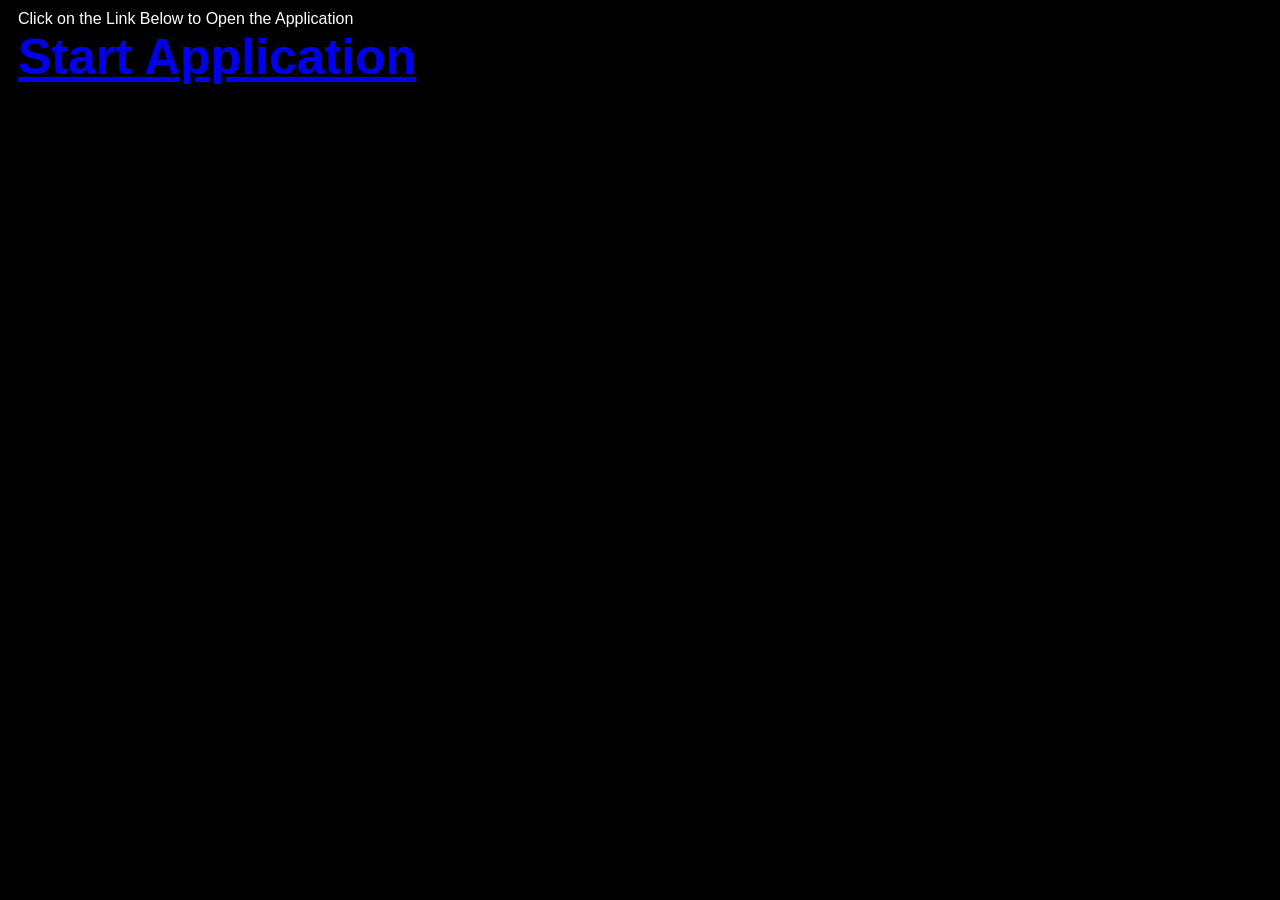
<file: index.html>
<!-- Dedicated to God the Father -->
<!-- All Rights Reserved Christopher Andrew Topalian Copyright 2000-2026 -->
<!-- https://github.com/ChristopherTopalian -->
<!-- https://github.com/ChristopherAndrewTopalian -->
<!-- index.html -->

<html>
<head>
<title> index </title>

<meta charset = 'UTF-8'>

<meta name = 'viewport' content = 'width = device-width, initial-scale = 1.0'>

<style>

body
{
    background-color: rgb(0, 0, 0);
    font-family: Arial;
    color: rgb(255, 255, 255);
}

</style>

<script>

// shortcuts.js

function ge(whichId)
{
    let result = document.getElementById(whichId);
    return result;
}

function ce(whichType)
{
    let result = document.createElement(whichType);
    return result;
}

function ba(whichElement)
{
    let result = document.body.append(whichElement);
    return result;
}

function cl(whichMessage)
{
    let result = console.log(whichMessage);
    return result;
}

function ct(whichText)
{
    let result = document.createTextNode(whichText);
    return result;
}

function gr(whichId)
{
    let result =  ge(whichId).getBoundingClientRect();
    return result;
}

//----//

// Dedicated to God the Father
// All Rights Reserved Christopher Andrew Topalian Copyright 2000-2026
// https://github.com/ChristopherTopalian
// https://github.com/ChristopherAndrewTopalian
// https://sites.google.com/view/CollegeOfScripting

//-//

function makeAppLink()
{
    let theLink = 'CATopalian_JavaScript_Universal_Language.html';

    let mainDiv = ce('div');
    mainDiv.style.display = 'flex';
    mainDiv.style.flexDirection = 'column';
    mainDiv.style.margin = 10 + 'px';
    ba(mainDiv);

    //-//

    let instructions = ce('div');
    instructions.textContent = 'Click on the Link Below to Open the Application';
    mainDiv.append(instructions);

    //-//

    let appLink = ce('a');
    appLink.href = theLink;
    appLink.textContent = 'Start Application';
    appLink.style.fontSize = 50 + 'px';
    appLink.style.fontWeight = 'bold';
    mainDiv.append(appLink);
}

function whenLoaded()
{
    makeAppLink();
}

</script>

</head>

<body onload = 'whenLoaded();'>

</body>

</html>
</file>
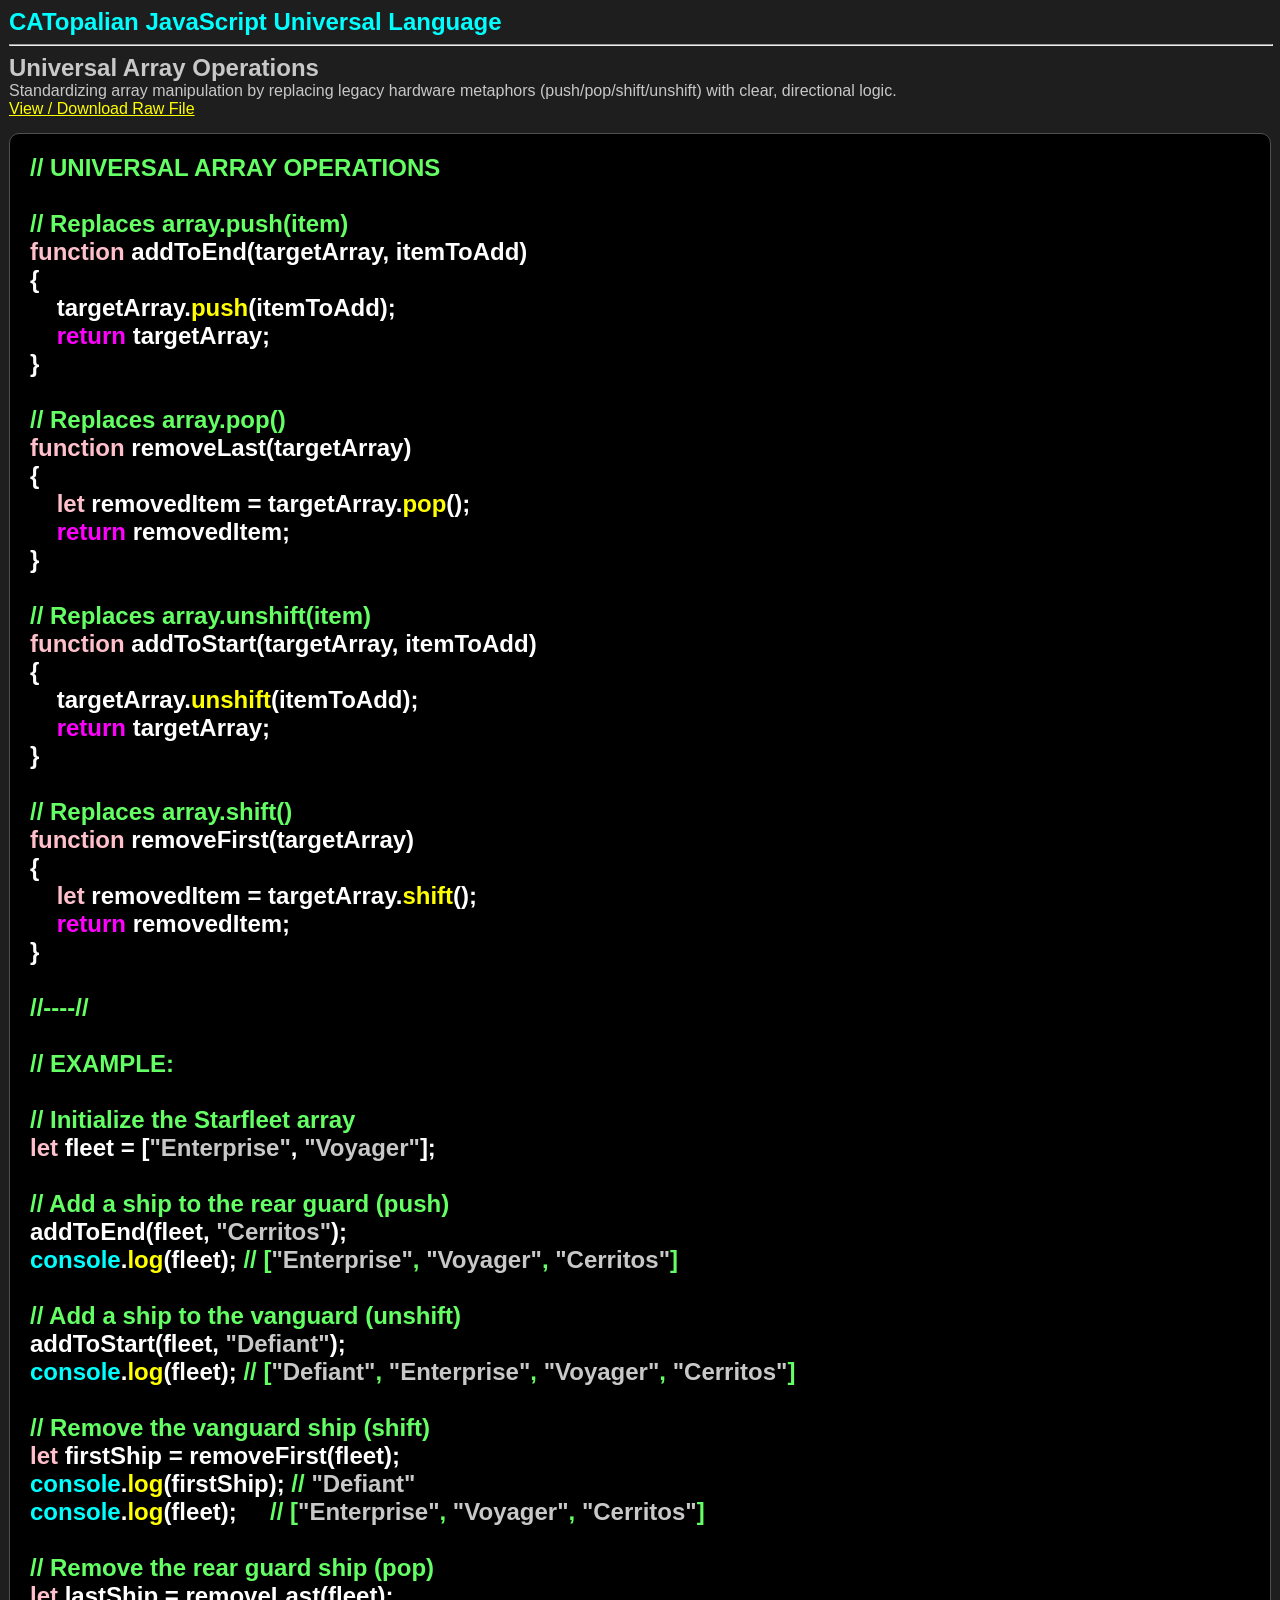
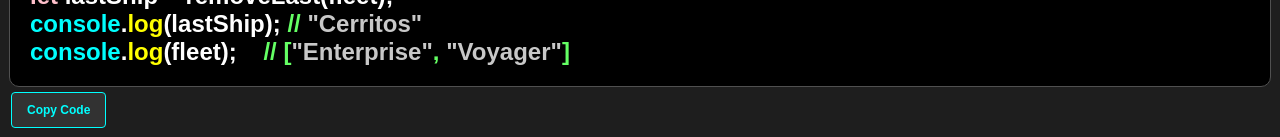
<file: src/html/catopalian_js_universal_array_functional.html>
<!-- Dedicated to God the Father -->
<!-- All Rights Reserved Christopher Andrew Topalian Copyright 2000-2026 -->
<!-- https://github.com/ChristopherTopalian -->
<!-- https://github.com/ChristopherAndrewTopalian -->
<!-- catopalian_js_universal_array_functional.html -->

<!DOCTYPE html>
<html lang="en">
<head>
<title> catopalian js universal array functional </title>

<meta charset="UTF-8">

<meta name="viewport" content="width=device-width, initial-scale=1.0">

<link rel="icon" href="src/media/textures/icons/CATopalian_True_AI_Centered.png" type="image/png">

<link rel="stylesheet" href="../../src/css/style001.css">

<script src="../../src/js/colorer/catopalian_javascript_universal_code_colorer.js"></script>

<script src="../../src/js/sound/sound.js"></script>

<script>

// SHORTCUTS

function ge(whichId)
{
    let result = document.getElementById(whichId);
    return result;
}

function ce(whichType)
{
    let result = document.createElement(whichType);
    return result;
}

function ba(whichElement)
{
    let result = document.body.append(whichElement);
    return result;
}

function cl(whichMessage)
{
    let result = console.log(whichMessage);
    return result;
}

//----//

function copyToClipboard(elementId)
{
    let codeText = ge(elementId).innerText;

    navigator.clipboard.writeText(codeText)
        .then(function()
        {
            cl("Data transmission copied to clipboard.");
        })
        .catch(function(error)
        {
            console.error("Transmission failed: ", error);
        });
}

//----//

// INTERFACE BUILDER
function makeInterface()
{
    let mainContainer = ce('div');
    mainContainer.style.padding = '4px';
    mainContainer.style.fontFamily = 'Arial';
    ba(mainContainer);

    //-//

    // Title & GitHub Link
    let titleAndLink = ce('a');
    titleAndLink.href = 'https://github.com/ChristopherAndrewTopalian/CATopalian_JavaScript_Universal_Language';
    titleAndLink.target = '_blank';
    titleAndLink.style.fontWeight = 'bold';
    titleAndLink.textContent = 'CATopalian JavaScript Universal Language';
    titleAndLink.style.fontSize = '24px';
    titleAndLink.style.textDecoration = 'none';
    titleAndLink.style.color = 'rgb(0, 255, 255)';
    mainContainer.append(titleAndLink);

    //-//

    mainContainer.append(ce('hr'));

    //-//

    // Introduction Text
    let introWrapper = ce('div');
    introWrapper.style.color = 'rgb(200, 200, 200)';
    introWrapper.innerHTML = `
        <h2> Universal Array Operations </h2>
        <p> Standardizing array manipulation by replacing legacy hardware metaphors (push/pop/shift/unshift) with clear, directional logic. </p>
    `;
    mainContainer.append(introWrapper);

    //-//

    // Raw File Download Link
    let rawLink = ce('a');
    rawLink.href = '../../src/js/universal/catopalian_js_universal_array_functional.js';
    rawLink.target = '_blank';
    rawLink.textContent = 'View / Download Raw File';
    rawLink.style.color = 'yellow';
    rawLink.style.display = 'block';
    rawLink.style.marginBottom = '0px';
    mainContainer.append(rawLink);

    //-//

    // The Code
    let codeWrapper = ce('div');
    codeWrapper.innerHTML = `
    <pre>
    <code class="custom-code" data-language="js" id="universalArrayCode">// UNIVERSAL ARRAY OPERATIONS

// Replaces array.push(item)
function addToEnd(targetArray, itemToAdd)
{
    targetArray.push(itemToAdd);
    return targetArray;
}

// Replaces array.pop()
function removeLast(targetArray)
{
    let removedItem = targetArray.pop();
    return removedItem;
}

// Replaces array.unshift(item)
function addToStart(targetArray, itemToAdd)
{
    targetArray.unshift(itemToAdd);
    return targetArray;
}

// Replaces array.shift()
function removeFirst(targetArray)
{
    let removedItem = targetArray.shift();
    return removedItem;
}

//----//

// EXAMPLE:

// Initialize the Starfleet array
let fleet = ["Enterprise", "Voyager"];

// Add a ship to the rear guard (push)
addToEnd(fleet, "Cerritos");
console.log(fleet); // ["Enterprise", "Voyager", "Cerritos"]

// Add a ship to the vanguard (unshift)
addToStart(fleet, "Defiant");
console.log(fleet); // ["Defiant", "Enterprise", "Voyager", "Cerritos"]

// Remove the vanguard ship (shift)
let firstShip = removeFirst(fleet);
console.log(firstShip); // "Defiant"
console.log(fleet);     // ["Enterprise", "Voyager", "Cerritos"]

// Remove the rear guard ship (pop)
let lastShip = removeLast(fleet);
console.log(lastShip); // "Cerritos"
console.log(fleet);    // ["Enterprise", "Voyager"]</code></pre>`;

    mainContainer.append(codeWrapper);

    //-//

    // Copy Button
    let copyBtn = ce('button');
    copyBtn.textContent = 'Copy Code';
    copyBtn.style.marginTop = '5px';
    copyBtn.style.padding = '10px 15px';
    copyBtn.style.backgroundColor = 'rgb(50, 50, 50)';
    copyBtn.style.color = 'cyan';
    copyBtn.style.border = '1px solid cyan';
    copyBtn.style.cursor = 'pointer';
    copyBtn.onclick = function()
    { 
        clickSound();
        copyToClipboard('universalArrayCode'); 
    };
    mainContainer.append(copyBtn);
}

//----//

// BOOT SEQUENCE
function whenLoaded()
{
    makeInterface();

    // safely fire the colorer only after the interface is built
    if (typeof applyCustomHighlighting === 'function')
    {
        applyCustomHighlighting();
    }
    else
    {
        cl("Notice: Custom colorer script not found or loaded.");
    }
}

</script>

</head>

<body onload="whenLoaded();">

</body>

</html>
</file>
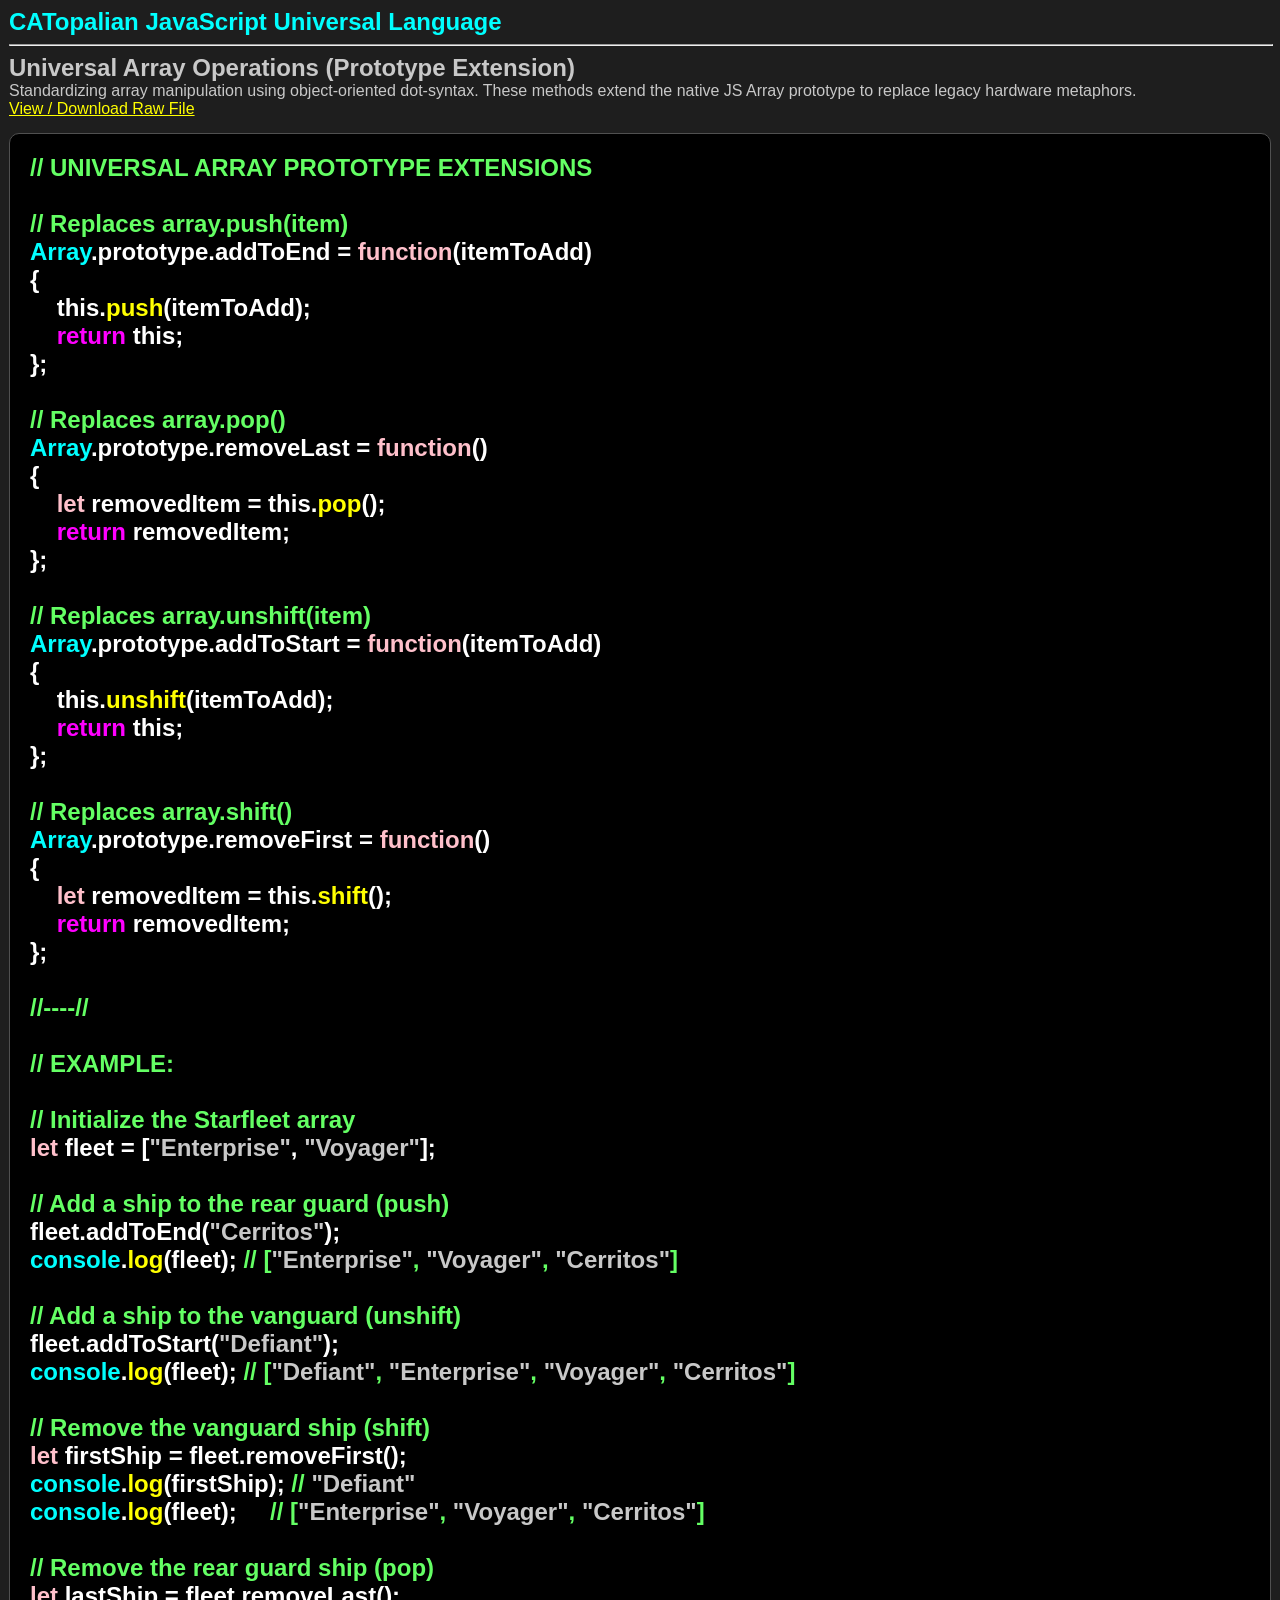
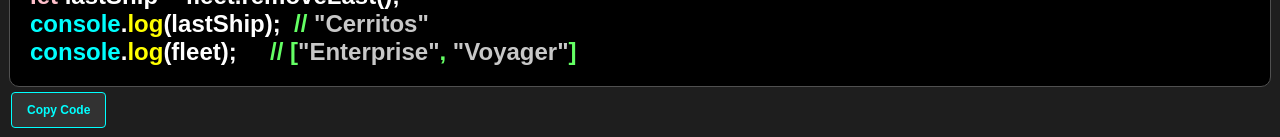
<file: src/html/catopalian_js_universal_array_prototype.html>
<!-- Dedicated to God the Father -->
<!-- All Rights Reserved Christopher Andrew Topalian Copyright 2000-2026 -->
<!-- https://github.com/ChristopherTopalian -->
<!-- https://github.com/ChristopherAndrewTopalian -->
<!-- catopalian_js_universal_array_prototype.html -->

<!DOCTYPE html>
<html lang="en">
<head>
<title> catopalian js universal array prototype </title>

<meta charset="UTF-8">

<meta name="viewport" content="width=device-width, initial-scale=1.0">

<link rel="icon" href="src/media/textures/icons/CATopalian_True_AI_Centered.png" type="image/png">

<link rel="stylesheet" href="../../src/css/style001.css">

<script src="../../src/js/colorer/catopalian_javascript_universal_code_colorer.js"></script>

<script src="../../src/js/sound/sound.js"></script>

<script>

// SHORTCUTS

function ge(whichId)
{
    let result = document.getElementById(whichId);
    return result;
}

function ce(whichType)
{
    let result = document.createElement(whichType);
    return result;
}

function ba(whichElement)
{
    let result = document.body.append(whichElement);
    return result;
}

function cl(whichMessage)
{
    let result = console.log(whichMessage);
    return result;
}

//----//

function copyToClipboard(elementId)
{
    let codeText = ge(elementId).innerText;

    navigator.clipboard.writeText(codeText)
        .then(function()
        {
            cl("Data transmission copied to clipboard.");
        })
        .catch(function(error)
        {
            console.error("Transmission failed: ", error);
        });
}

//----//

// INTERFACE BUILDER
function makeInterface()
{
    let mainContainer = ce('div');
    mainContainer.style.padding = '4px';
    mainContainer.style.fontFamily = 'Arial';
    ba(mainContainer);

    //-//

    // Title & GitHub Link
    let titleAndLink = ce('a');
    titleAndLink.href = 'https://github.com/ChristopherAndrewTopalian/CATopalian_JavaScript_Universal_Language';
    titleAndLink.target = '_blank';
    titleAndLink.style.fontWeight = 'bold';
    titleAndLink.textContent = 'CATopalian JavaScript Universal Language';
    titleAndLink.style.fontSize = '24px';
    titleAndLink.style.textDecoration = 'none';
    titleAndLink.style.color = 'rgb(0, 255, 255)';
    mainContainer.append(titleAndLink);

    //-//

    mainContainer.append(ce('hr'));

    //-//

    // Introduction Text
    let introWrapper = ce('div');
    introWrapper.style.color = 'rgb(200, 200, 200)';
    introWrapper.innerHTML = `
        <h2> Universal Array Operations (Prototype Extension) </h2>
        <p> Standardizing array manipulation using object-oriented dot-syntax. These methods extend the native JS Array prototype to replace legacy hardware metaphors. </p>
    `;
    mainContainer.append(introWrapper);

    //-//

    // Raw File Download Link
    let rawLink = ce('a');
    rawLink.href = '../../src/js/universal/catopalian_js_universal_array_prototype.js';
    rawLink.target = '_blank';
    rawLink.textContent = 'View / Download Raw File';
    rawLink.style.color = 'yellow';
    rawLink.style.display = 'block';
    rawLink.style.marginBottom = '0px';
    mainContainer.append(rawLink);

    //-//

    // The Code
    let codeWrapper = ce('div');
    codeWrapper.innerHTML = `
    <pre>
    <code class="custom-code" data-language="js" id="universalArrayCode">// UNIVERSAL ARRAY PROTOTYPE EXTENSIONS

// Replaces array.push(item)
Array.prototype.addToEnd = function(itemToAdd)
{
    this.push(itemToAdd);
    return this;
};

// Replaces array.pop()
Array.prototype.removeLast = function()
{
    let removedItem = this.pop();
    return removedItem;
};

// Replaces array.unshift(item)
Array.prototype.addToStart = function(itemToAdd)
{
    this.unshift(itemToAdd);
    return this;
};

// Replaces array.shift()
Array.prototype.removeFirst = function()
{
    let removedItem = this.shift();
    return removedItem;
};

//----//

// EXAMPLE:

// Initialize the Starfleet array
let fleet = ["Enterprise", "Voyager"];

// Add a ship to the rear guard (push)
fleet.addToEnd("Cerritos");
console.log(fleet); // ["Enterprise", "Voyager", "Cerritos"]

// Add a ship to the vanguard (unshift)
fleet.addToStart("Defiant");
console.log(fleet); // ["Defiant", "Enterprise", "Voyager", "Cerritos"]

// Remove the vanguard ship (shift)
let firstShip = fleet.removeFirst();
console.log(firstShip); // "Defiant"
console.log(fleet);     // ["Enterprise", "Voyager", "Cerritos"]

// Remove the rear guard ship (pop)
let lastShip = fleet.removeLast();
console.log(lastShip);  // "Cerritos"
console.log(fleet);     // ["Enterprise", "Voyager"]</code></pre>`;

    mainContainer.append(codeWrapper);

    //-//

    // Copy Button
    let copyBtn = ce('button');
    copyBtn.textContent = 'Copy Code';
    copyBtn.style.marginTop = '5px';
    copyBtn.style.padding = '10px 15px';
    copyBtn.style.backgroundColor = 'rgb(50, 50, 50)';
    copyBtn.style.color = 'cyan';
    copyBtn.style.border = '1px solid cyan';
    copyBtn.style.cursor = 'pointer';
    copyBtn.onclick = function()
    { 
        clickSound();
        copyToClipboard('universalArrayCode'); 
    };
    mainContainer.append(copyBtn);
}

//----//

// BOOT SEQUENCE
function whenLoaded()
{
    makeInterface();

    // safely fire the colorer only after the interface is built
    if (typeof applyCustomHighlighting === 'function')
    {
        applyCustomHighlighting();
    }
    else
    {
        cl("Notice: Custom colorer script not found or loaded.");
    }
}

</script>

</head>

<body onload="whenLoaded();">

</body>

</html>
</file>
<file: src/css/style001.css>
/* style001.css */

body
{
    margin: 4px 5px;
    background-color: rgb(30, 30, 30);
    font-family: Arial;
    color: rgb(255, 255, 255);
}

button
{
    background-color: rgb(0, 77, 129);
    margin-left: 2px;
    margin-right: 2px;
    margin-top: 1px;
    margin-bottom: 1px;
    border-style: solid;
    border-width: 1px;
    border-color: rgb(100, 100, 255);
    border-radius: 4px;
    padding-left: 7px;
    padding-right: 7px;
    padding-top: 1px;
    padding-bottom: 1px;
    opacity: 1.0;
    font-size: 12px;
    font-weight: bold;
    color: rgb(255, 255, 255);
    text-align: center;
    cursor: pointer;
}

button:hover
{
    background-color: rgb(6, 31, 47);
    border-color: rgb(0, 255, 255);
    color: rgb(0, 255, 255);
}

button:active
{
    position: relative;
    top: 1px;
    color: rgb(255, 0, 255);
}

hr
{
    width: 100%;
}

code
{
    font-family: Arial;
    font-size: 24px;
    font-weight: bold;
}

pre
{
    margin: 0px;
}

h2
{
    margin: 0px;
}

p
{
    margin: 0px;
}

/*----*/

/* Dedicated to God the Father */
/* All Rights Reserved Christopher Andrew Topalian Copyright 2000-2026 */
/* https://github.com/ChristopherTopalian */
/* https://github.com/ChristopherAndrewTopalian */
/* // https://sites.google.com/view/CollegeOfScripting */
</file>
